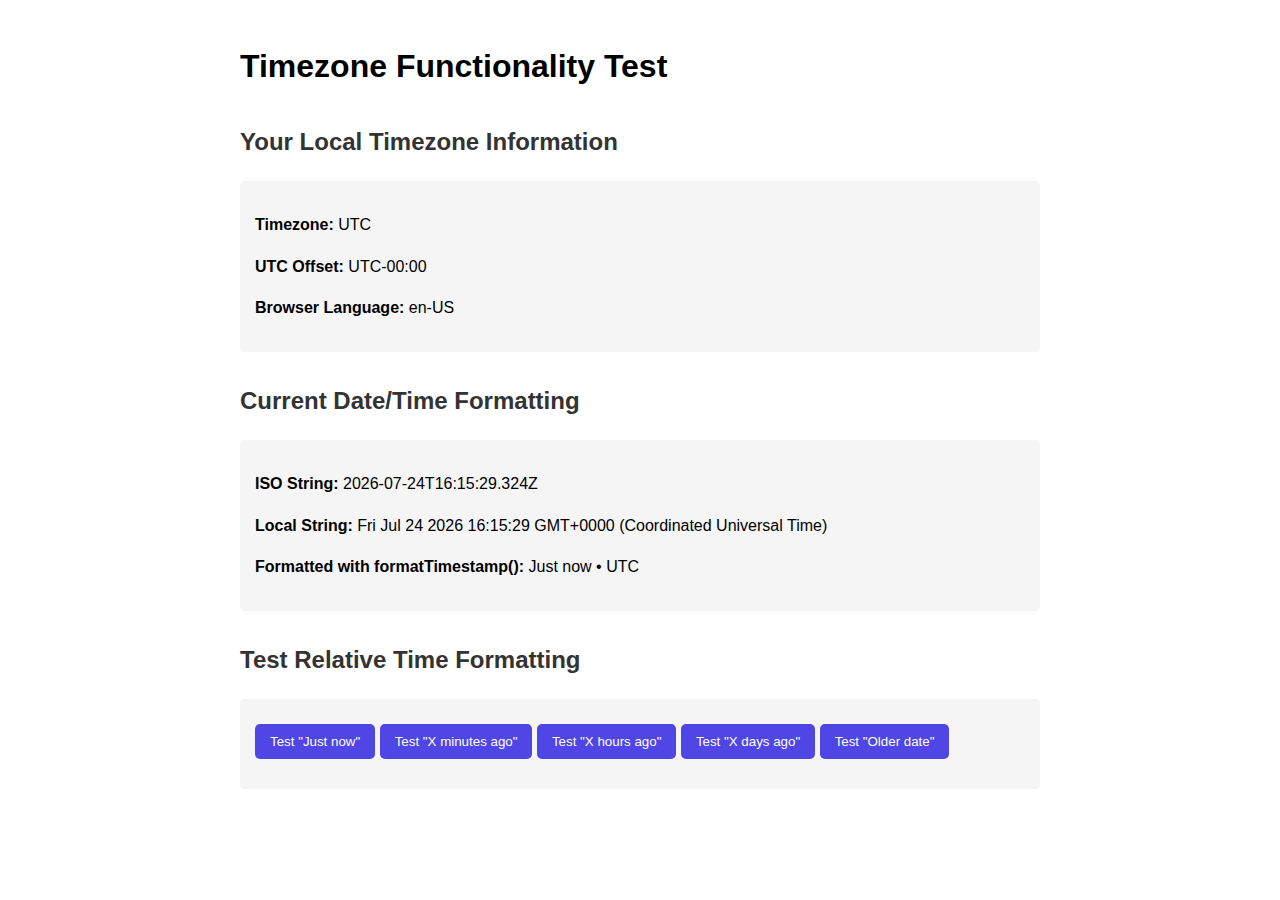
<file: test-timezone.html>
<!DOCTYPE html>
<html lang="en">
<head>
    <meta charset="UTF-8">
    <meta name="viewport" content="width=device-width, initial-scale=1.0">
    <title>Timezone Test</title>
    <style>
        body {
            font-family: Arial, sans-serif;
            max-width: 800px;
            margin: 0 auto;
            padding: 20px;
            line-height: 1.6;
        }
        .result {
            background-color: #f5f5f5;
            padding: 15px;
            border-radius: 5px;
            margin-bottom: 20px;
        }
        h2 {
            margin-top: 30px;
            color: #333;
        }
        button {
            background-color: #4f46e5;
            color: white;
            border: none;
            padding: 10px 15px;
            border-radius: 5px;
            cursor: pointer;
            margin-top: 10px;
        }
        button:hover {
            background-color: #4338ca;
        }
    </style>
</head>
<body>
    <h1>Timezone Functionality Test</h1>
    
    <h2>Your Local Timezone Information</h2>
    <div id="timezone-info" class="result"></div>
    
    <h2>Current Date/Time Formatting</h2>
    <div id="current-time" class="result"></div>
    
    <h2>Test Relative Time Formatting</h2>
    <div class="result">
        <button id="test-just-now">Test "Just now"</button>
        <button id="test-minutes">Test "X minutes ago"</button>
        <button id="test-hours">Test "X hours ago"</button>
        <button id="test-days">Test "X days ago"</button>
        <button id="test-older">Test "Older date"</button>
        <div id="test-result" style="margin-top: 15px;"></div>
    </div>

    <script>
        // Format timestamp function (copied from news.js)
        function formatTimestamp(timestamp) {
            const date = new Date(timestamp);
            const now = new Date();
            
            // Check if the date is valid
            if (isNaN(date.getTime())) {
                return timestamp; // Return the original string if it's not a valid date
            }
            
            // Get timezone name
            const timeZoneName = Intl.DateTimeFormat().resolvedOptions().timeZone;
            
            // Calculate time difference in milliseconds
            const diff = now - date;
            const diffMinutes = Math.floor(diff / 60000);
            const diffHours = Math.floor(diff / 3600000);
            const diffDays = Math.floor(diff / 86400000);
            
            // Format for different time periods
            if (diffMinutes < 1) {
                return `Just now • ${timeZoneName}`;
            } else if (diffMinutes < 60) {
                return `${diffMinutes} minute${diffMinutes !== 1 ? 's' : ''} ago • ${timeZoneName}`;
            } else if (diffHours < 24) {
                return `${diffHours} hour${diffHours !== 1 ? 's' : ''} ago • ${timeZoneName}`;
            } else if (diffDays < 7) {
                return `${diffDays} day${diffDays !== 1 ? 's' : ''} ago • ${timeZoneName}`;
            } else {
                // Format date with local timezone
                return date.toLocaleString(undefined, {
                    year: 'numeric',
                    month: 'long',
                    day: 'numeric',
                    hour: '2-digit',
                    minute: '2-digit',
                    timeZoneName: 'short'
                });
            }
        }

        // Display timezone info
        function displayTimezoneInfo() {
            const timezoneInfo = document.getElementById('timezone-info');
            const timeZone = Intl.DateTimeFormat().resolvedOptions().timeZone;
            const offset = new Date().getTimezoneOffset();
            const offsetHours = Math.abs(Math.floor(offset / 60));
            const offsetMinutes = Math.abs(offset % 60);
            const offsetSign = offset < 0 ? '+' : '-';
            
            timezoneInfo.innerHTML = `
                <p><strong>Timezone:</strong> ${timeZone}</p>
                <p><strong>UTC Offset:</strong> UTC${offsetSign}${offsetHours.toString().padStart(2, '0')}:${offsetMinutes.toString().padStart(2, '0')}</p>
                <p><strong>Browser Language:</strong> ${navigator.language}</p>
            `;
        }

        // Display current time
        function displayCurrentTime() {
            const currentTime = document.getElementById('current-time');
            const now = new Date();
            
            currentTime.innerHTML = `
                <p><strong>ISO String:</strong> ${now.toISOString()}</p>
                <p><strong>Local String:</strong> ${now.toString()}</p>
                <p><strong>Formatted with formatTimestamp():</strong> ${formatTimestamp(now.toISOString())}</p>
            `;
        }

        // Test buttons
        document.getElementById('test-just-now').addEventListener('click', function() {
            const now = new Date();
            testFormatting(now);
        });

        document.getElementById('test-minutes').addEventListener('click', function() {
            const date = new Date();
            date.setMinutes(date.getMinutes() - 30);
            testFormatting(date);
        });

        document.getElementById('test-hours').addEventListener('click', function() {
            const date = new Date();
            date.setHours(date.getHours() - 5);
            testFormatting(date);
        });

        document.getElementById('test-days').addEventListener('click', function() {
            const date = new Date();
            date.setDate(date.getDate() - 3);
            testFormatting(date);
        });

        document.getElementById('test-older').addEventListener('click', function() {
            const date = new Date();
            date.setDate(date.getDate() - 14);
            testFormatting(date);
        });

        function testFormatting(date) {
            const testResult = document.getElementById('test-result');
            const isoString = date.toISOString();
            const formatted = formatTimestamp(isoString);
            
            testResult.innerHTML = `
                <p><strong>Original Date:</strong> ${date.toString()}</p>
                <p><strong>ISO String:</strong> ${isoString}</p>
                <p><strong>Formatted Result:</strong> ${formatted}</p>
            `;
        }

        // Initialize
        displayTimezoneInfo();
        displayCurrentTime();
        
        // Update current time every second
        setInterval(displayCurrentTime, 1000);
    </script>
</body>
</html>
</file>
